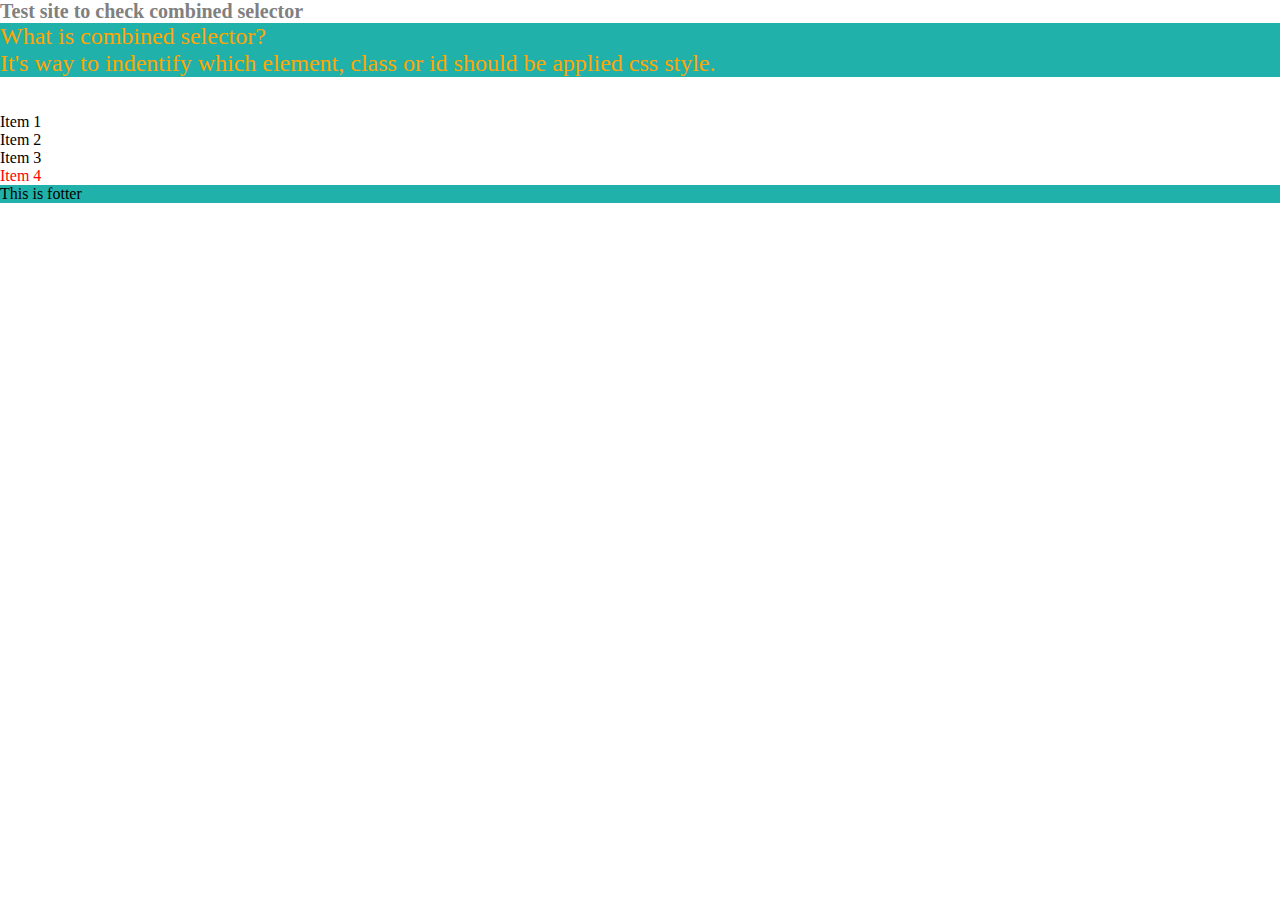
<file: week_2/combined_selector.html>
<!DOCTYPE html>
<html lang="en">
<head>
  <meta charset="UTF-8">
  <meta http-equiv="X-UA-Compatible" content="IE=edge">
  <meta name="viewport" content="width=device-width, initial-scale=1.0">
  <title>Document</title>
  <link rel="stylesheet" href="combined_selector.css">
</head>
<body>
  <div>
    <h1>Test site to check combined selector</h1>

    <div class="mainDescription">
      What is combined selector? 
      <br>
      It&apos;s way to indentify which element, class or id should be applied css style. 
    </div>
    <br>
    <br>
    <ul>
      <li class="list_item">Item 1</li>
      <li class="list_item">Item 2</li>
      <li class="list_item">Item 3</li>
      <li class="list_item" id="list_item_last">Item 4</li>
    </ul>
    <footer>
      <div>This is fotter</div>
    </footer>
  </div>
</body>
</html>
</file>
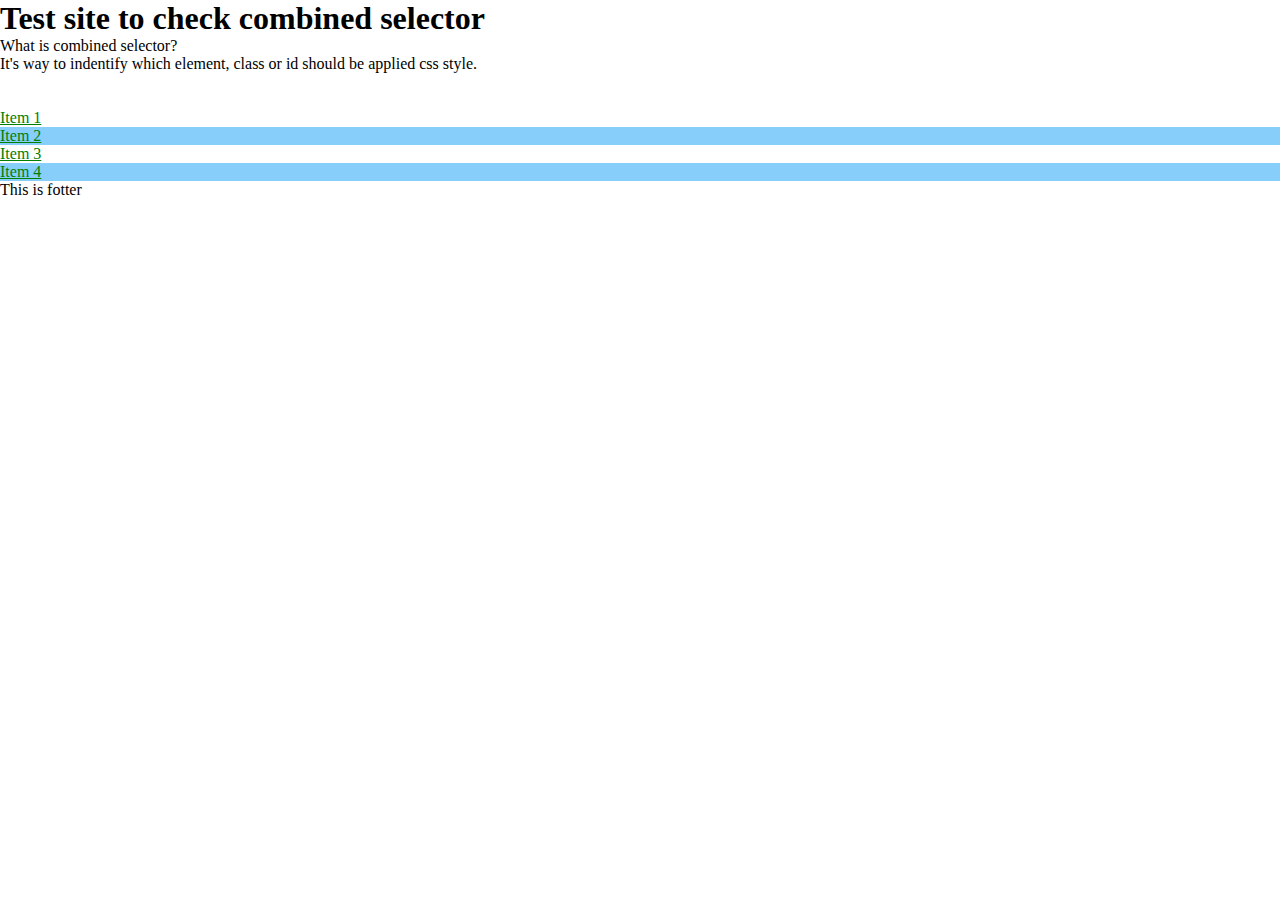
<file: week_2/pseudo_selector.html>
<!DOCTYPE html>
<html lang="en">
<head>
  <meta charset="UTF-8">
  <meta http-equiv="X-UA-Compatible" content="IE=edge">
  <meta name="viewport" content="width=device-width, initial-scale=1.0">
  <title>Document</title>
  <link rel="stylesheet" href="pseudo_selector.css">
</head>
<body>
  <div>
    <h1>Test site to check combined selector</h1>

    <div class="mainDescription">
      What is combined selector? 
      <br>
      It&apos;s way to indentify which element, class or id should be applied css style. 
    </div>
    <br>
    <br>
    <ul>
      <li class="list_item"><a href="#">Item 1</a></li>
      <li class="list_item"><a href="#">Item 2</a></li>
      <li class="list_item"><a href="#">Item 3</a></li>
      <li class="list_item" id="list_item_last"><a href="#">Item 4</a></li>
    </ul>
    <footer>
      <div>This is fotter</div>
    </footer>
  </div>
</body>
</html>
</file>
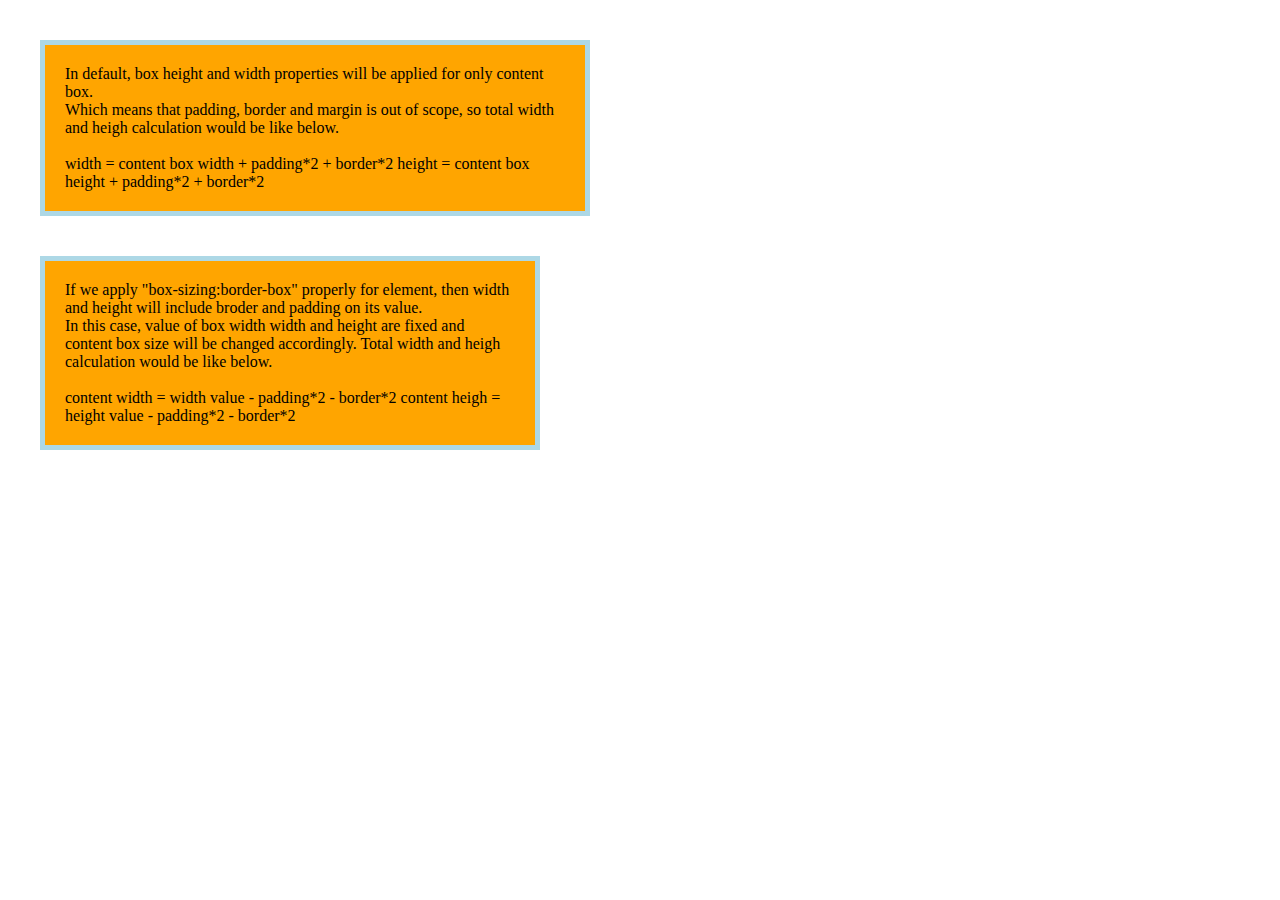
<file: week_2/box_model/box_model.html>
<!DOCTYPE html>
<html lang="en">
<head>
  <meta charset="UTF-8">
  <meta http-equiv="X-UA-Compatible" content="IE=edge">
  <meta name="viewport" content="width=device-width, initial-scale=1.0">
  <title>Document</title>
  <link rel="stylesheet" href="box_model.css">
</head>
<body>
  <div class="box_1">
    In default, box height and width properties will be applied for only content box.<br>
    Which means that padding, border and margin is out of scope, so total width and heigh calculation would be like below.
    <br>
    <br>
    width = content box width + padding*2 + border*2 
    height = content box height + padding*2 + border*2
  </div>

  <div class="box_2">
    If we apply "box-sizing:border-box" properly for element, then width and height will include broder and padding on its value.<br>
    In this case, value of box width width and height are fixed and content box size will be changed accordingly. 
    Total width and heigh calculation would be like below.
    <br>
    <br>
    content width = width value - padding*2 - border*2
    content heigh = height value - padding*2 - border*2
  </div>
</body>
</html>
</file>
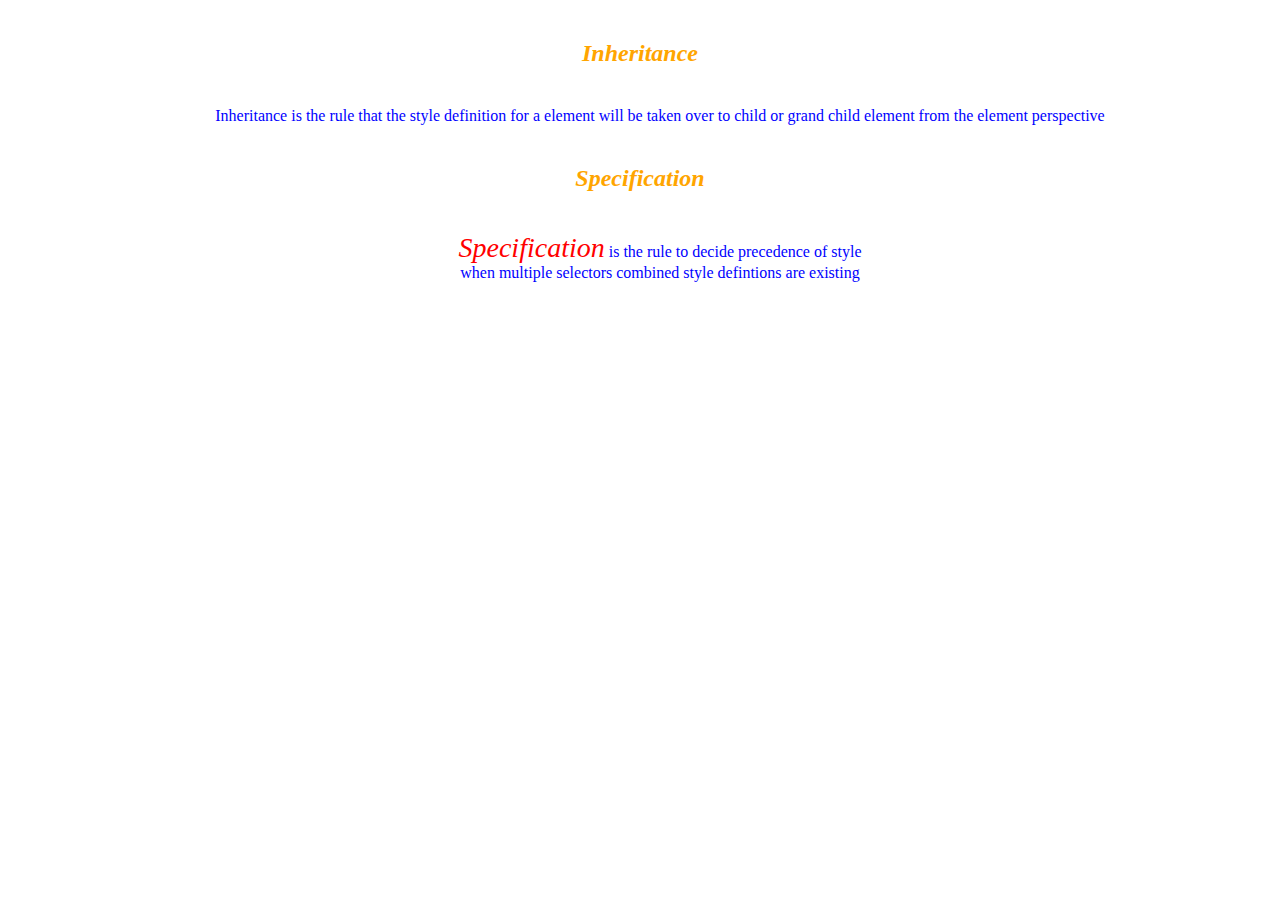
<file: week_2/Cascading_precedence/inheritance_specification.html>
<!DOCTYPE html>
<html lang="en">
<head>
  <meta charset="UTF-8">
  <meta http-equiv="X-UA-Compatible" content="IE=edge">
  <meta name="viewport" content="width=device-width, initial-scale=1.0">
  <title>Document</title>
  <link rel="stylesheet" href="inheritance_specification.css">
</head>
<body>
  <h2>Inheritance</h2>
  <p>Inheritance is the rule that the style definition for a element will be taken over to child or grand child element from the element perspective</p>

  <h2>Specification</h2>
  <p><span class= "term" id="specification_italic">Specification</span> is the rule to decide precedence of style <br> 
     when multiple selectors combined style defintions are existing

  </p>

</body>
</html>
</file>
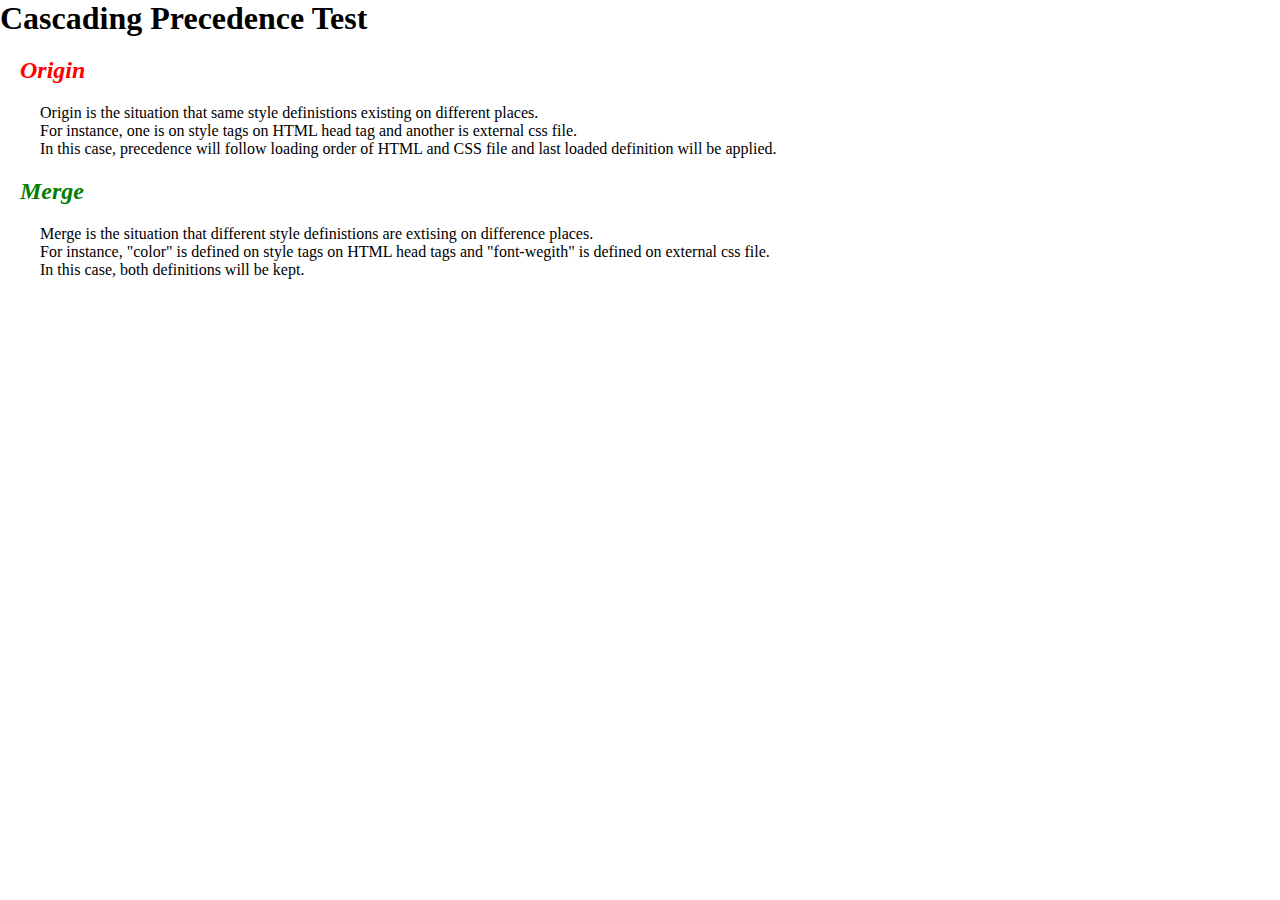
<file: week_2/Cascading_precedence/origin_merge.html>
<!DOCTYPE html>
<html lang="en">
<head>
  <meta charset="UTF-8">
  <meta http-equiv="X-UA-Compatible" content="IE=edge">
  <meta name="viewport" content="width=device-width, initial-scale=1.0">
  <title>Document</title>
  <link rel="stylesheet" href="origin_merge.css">
  <style>
    #merge{
      color: green;
    }


  </style>
</head>
<body>
  <h1>Cascading Precedence Test</h1>


  <h2 style="color:red;">Origin</h2>
  <p>Origin is the situation that same style definistions existing on different places. <br>
     For instance, one is on style tags on HTML head tag and another is external css file.<br>
     In this case, precedence will follow loading order of HTML and CSS file and last loaded definition will be applied.
  </p>


  <h2 id="merge">Merge</h2>
  <p>Merge is the situation that different style definistions are extising on difference places.<br>
     For instance, "color" is defined on style tags on HTML head tags and "font-wegith" is defined on external css file.<br>
     In this case, both definitions will be kept.<br>
  </p>
</body>
</html>
</file>
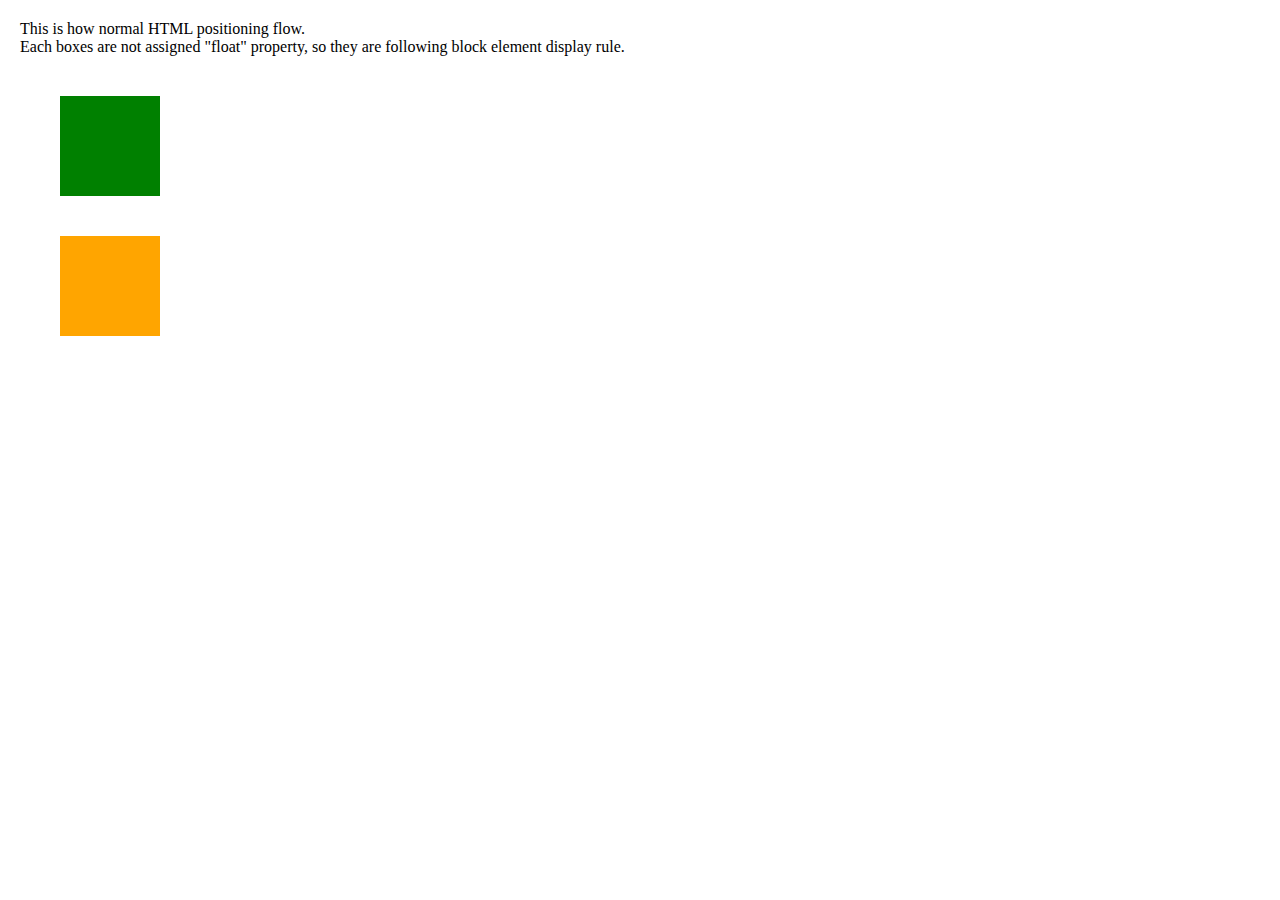
<file: week_2/float/float.html>
<!DOCTYPE html>
<html lang="en">
<head>
  <meta charset="UTF-8">
  <meta http-equiv="X-UA-Compatible" content="IE=edge">
  <meta name="viewport" content="width=device-width, initial-scale=1.0">
  <title>Document</title>
  <link rel="stylesheet" href="float.css">
</head>
<body>
  <div class="parent">
    This is how normal HTML positioning flow. <br>
    Each boxes are not assigned "float" property, so they are following block element display rule. 
    <p id="p_1"></p>
    <p id="p_2"></p>
  </div>
</body>
</html>
</file>
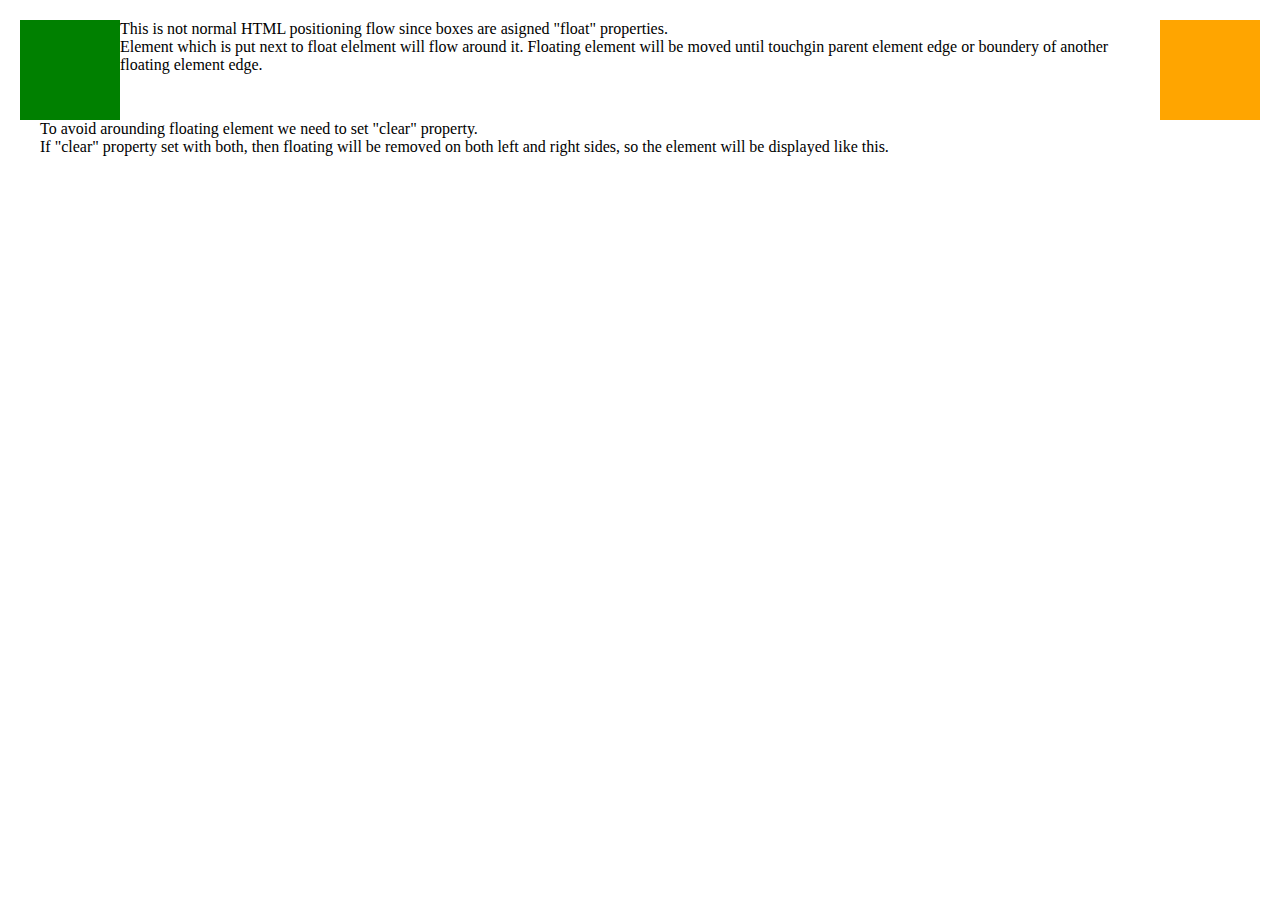
<file: week_2/float/float_after.html>
<!DOCTYPE html>
<html lang="en">
<head>
  <meta charset="UTF-8">
  <meta http-equiv="X-UA-Compatible" content="IE=edge">
  <meta name="viewport" content="width=device-width, initial-scale=1.0">
  <title>Document</title>
  <link rel="stylesheet" href="float_after.css">
</head>
<body>
  <div class="parent">
    <p id="p_1_float"></p>
    <p id="p_2_float"></p>
    This is not normal HTML positioning flow since boxes are asigned "float" properties. <br>
    Element which is put next to float elelment will flow around it. 
    Floating element will be moved until touchgin parent element edge or boundery of another floating element edge.
    <div class="cleared">
      To avoid arounding floating element we need to set "clear" property. <br>
      If "clear" property set with both, then floating will be removed on both left and right sides, so the element will be displayed like this. 
  </div>
  </div>
</body>
</html>
</file>
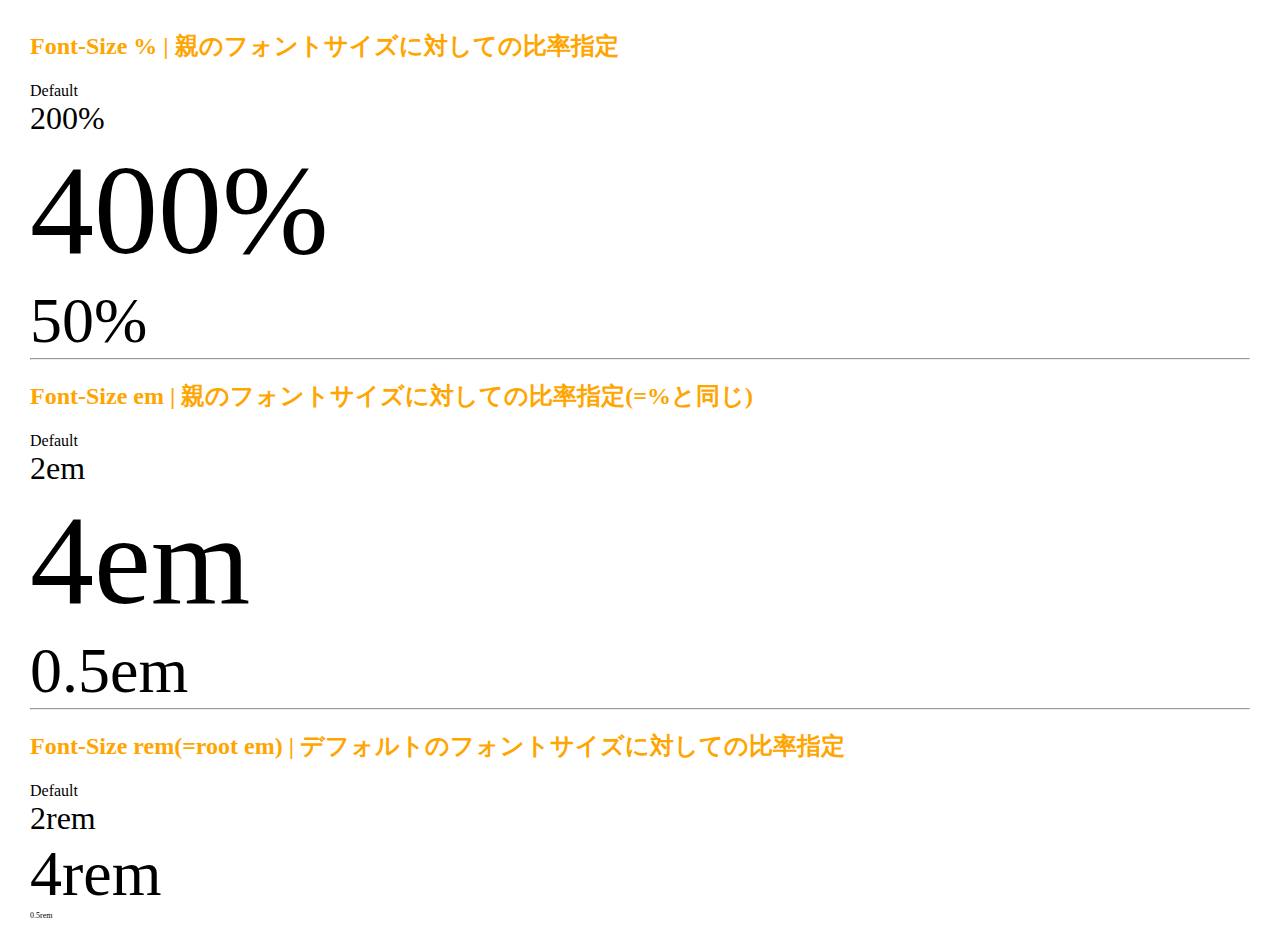
<file: week_2/relative_font-size/font-size.html>
<!DOCTYPE html>
<html lang="en">
<head>
  <meta charset="UTF-8">
  <meta http-equiv="X-UA-Compatible" content="IE=edge">
  <meta name="viewport" content="width=device-width, initial-scale=1.0">
  <title>Document</title>
  <link rel="stylesheet" href="font-size.css">
</head>
<body>
  <h2>Font-Size % | 親のフォントサイズに対しての比率指定</h2>
  <p>
    <!-- ブラウザのデフォルトサイズ(16px) -->
    <div>Default</div>
     <!-- 親のフォントサイズに対して対して200%(=16*2 ->32px) -->
    <div style="font-size: 200%;">200%
       <!-- 親のフォントサイズに対して400%(=32*4 -> 128)-->
      <div style="font-size: 400%;">400%
         <!-- 親のフォントサイズに対して50%(=128/2 -> 64px)-->
        <div style="font-size: 50%;">50%</div>
      </div>
    </div>
  </p>

  <hr>

  <h2>Font-Size em | 親のフォントサイズに対しての比率指定(=%と同じ)</h2>
  <p>
    <!-- ブラウザのデフォルトサイズ(16px) -->
    <div>Default</div>
     <!-- 親のフォントサイズに対して2倍(=16*2 -> 32px) -->
    <div style="font-size: 2em;">2em
       <!-- 親のフォントサイズに対して400%(=32*4 -> 128)-->
      <div style="font-size: 4em;">4em
         <!-- 親のフォントサイズに対して50%(=128/2 -> 64px)-->
        <div style="font-size: 0.5em;">0.5em</div>
      </div>
    </div>
  </p>

  <hr>

  <h2>Font-Size rem(=root em) | デフォルトのフォントサイズに対しての比率指定</h2>
  <p>
    <!-- ブラウザのデフォルトサイズ(16px) -->
    <div>Default</div>
     <!-- ブラウザのデフォルトサイズ対して2倍(=16*2 -> 32px) -->
    <div style="font-size: 2rem;">2rem
       <!-- ブラウザのデフォルトサイズ400%(=16*4 -> 64)-->
      <div style="font-size: 4rem;">4rem
         <!-- ブラウザのデフォルトサイズ50%(=16/2 -> 8px)-->
        <div style="font-size: 0.5rem;">0.5rem</div>
      </div>
    </div>
  </p>

</body>
</html>
</file>
<file: week_2/combined_selector.css>
*{
  margin: 0;
  padding: 0;
}

/* パターン1 スペースなしのセレクタの結合 
   = 左のセレクタの中でも右のセレクタを満たすElementにスタイルが
   適応される
*/
div.mainDescription{
  font-size: 24px;
  color: orange;
}

li#list_item_last{
  color: red;
}

/* パターン２ 不等号(>)を用いたセレクタの指定 
   = 左のセレクタの直接の子要素である右のセレクタにスタイルが適応される
   (*間接的な子要素の場合は適応されない)
*/
div > h1{
  font-size: 20px;
  color: gray;
}

/* パターン3 スペースありのセレクタの結合
   =すべての子要素(間接を含む)に対してスタイルが適応される
*/

div div{
  background-color: lightseagreen;
}
</file>
<file: week_2/pseudo_selector.css>
*{
  margin: 0;
  padding: 0;
}
ul{
  text-decoration: none;
}

li{
  text-decoration: none;

}

/* :link -> 訪れていないリンク */
a:link{
  color: green;
}
/* :visited -> 訪れたことのあるリンク */
a:visited{
  color: orange;
}

/* :hover -> マウスポイントをホバーしているとき */
li#list_item_last > a:hover{
  color: gray;
}

/* :nth-child(Number) -> 指定した要素のうちNumber番目の要素にスタイルを適応する */
ul > li:nth-child(even){
  background-color: lightskyblue;
}

/* :active -> マウスのクリック開始からクリック終了までの間 */
a:active{
  color: darkgreen;
}
</file>
<file: week_2/box_model/box_model.css>
*{
  padding: 0;
  margin: 0;
}

.box_1{
  width: 500px;
  height: auto;
  background-color: orange;
  padding: 20px;
  border: 5px solid lightblue;
  margin: 40px;
}

.box_2{
  width: 500px;
  height: auto;
  background-color: orange;
  padding: 20px;
  border: 5px solid lightblue;
  margin: 40px;
  box-sizing: border-box;
}
</file>
<file: week_2/Cascading_precedence/inheritance_specification.css>
*{
  padding: 0;
  margin: 0;
  box-sizing: border-box;
}

body{
  color: blue;
  margin: 20px;
  text-align: center;
}

h2{
  color: orange;
  font-weight: bold;
  font-style: italic;
  margin:40px
}

p{
  margin-left: 40px;
}

p>span{
  color: green;
  font-size: 20px;
}

p .term{
  color: blue;
  font-size: 24px;
}

p #specification_italic{
  color: red;
  font-size: 28px;
  font-style: italic;
}
</file>
<file: week_2/Cascading_precedence/origin_merge.css>
*{
  padding: 0;
  margin: 0;
  box-sizing: border-box;
}

h2{
  color: orange;
  font-weight: bold;
  font-style: italic;
  margin: 20px;
}

p{
  margin-left:40px;
}
</file>
<file: week_2/float/float.css>
*{
  padding: 0;
  margin: 0;
  box-sizing: border-box;
}

p{
  margin:40px;
}

div{
  margin: 20px;
}

#p_1{
  height: 100px;
  width: 100px;
  background-color: green;
}

#p_2{
  height: 100px;
  width: 100px;
  background-color: orange;
}
</file>
<file: week_2/float/float_after.css>
*{
  padding: 0;
  margin: 0;
  box-sizing: border-box;
}


div{
  margin: 20px;
}


#p_1_float{
  height: 100px;
  width: 100px;
  background-color: green;
  float:left;
}

#p_2_float{
  height: 100px;
  width: 100px;
  background-color: orange;
  float: right;
}

.cleared{
  clear: both;
}
</file>
<file: week_2/relative_font-size/font-size.css>
*{
  padding: 0;
  margin: 0;
  box-sizing: border-box;
}

body{
  margin: 30px;
}

h2{
  color: orange;
  margin: 20px 0 20px 0;
}
</file>
